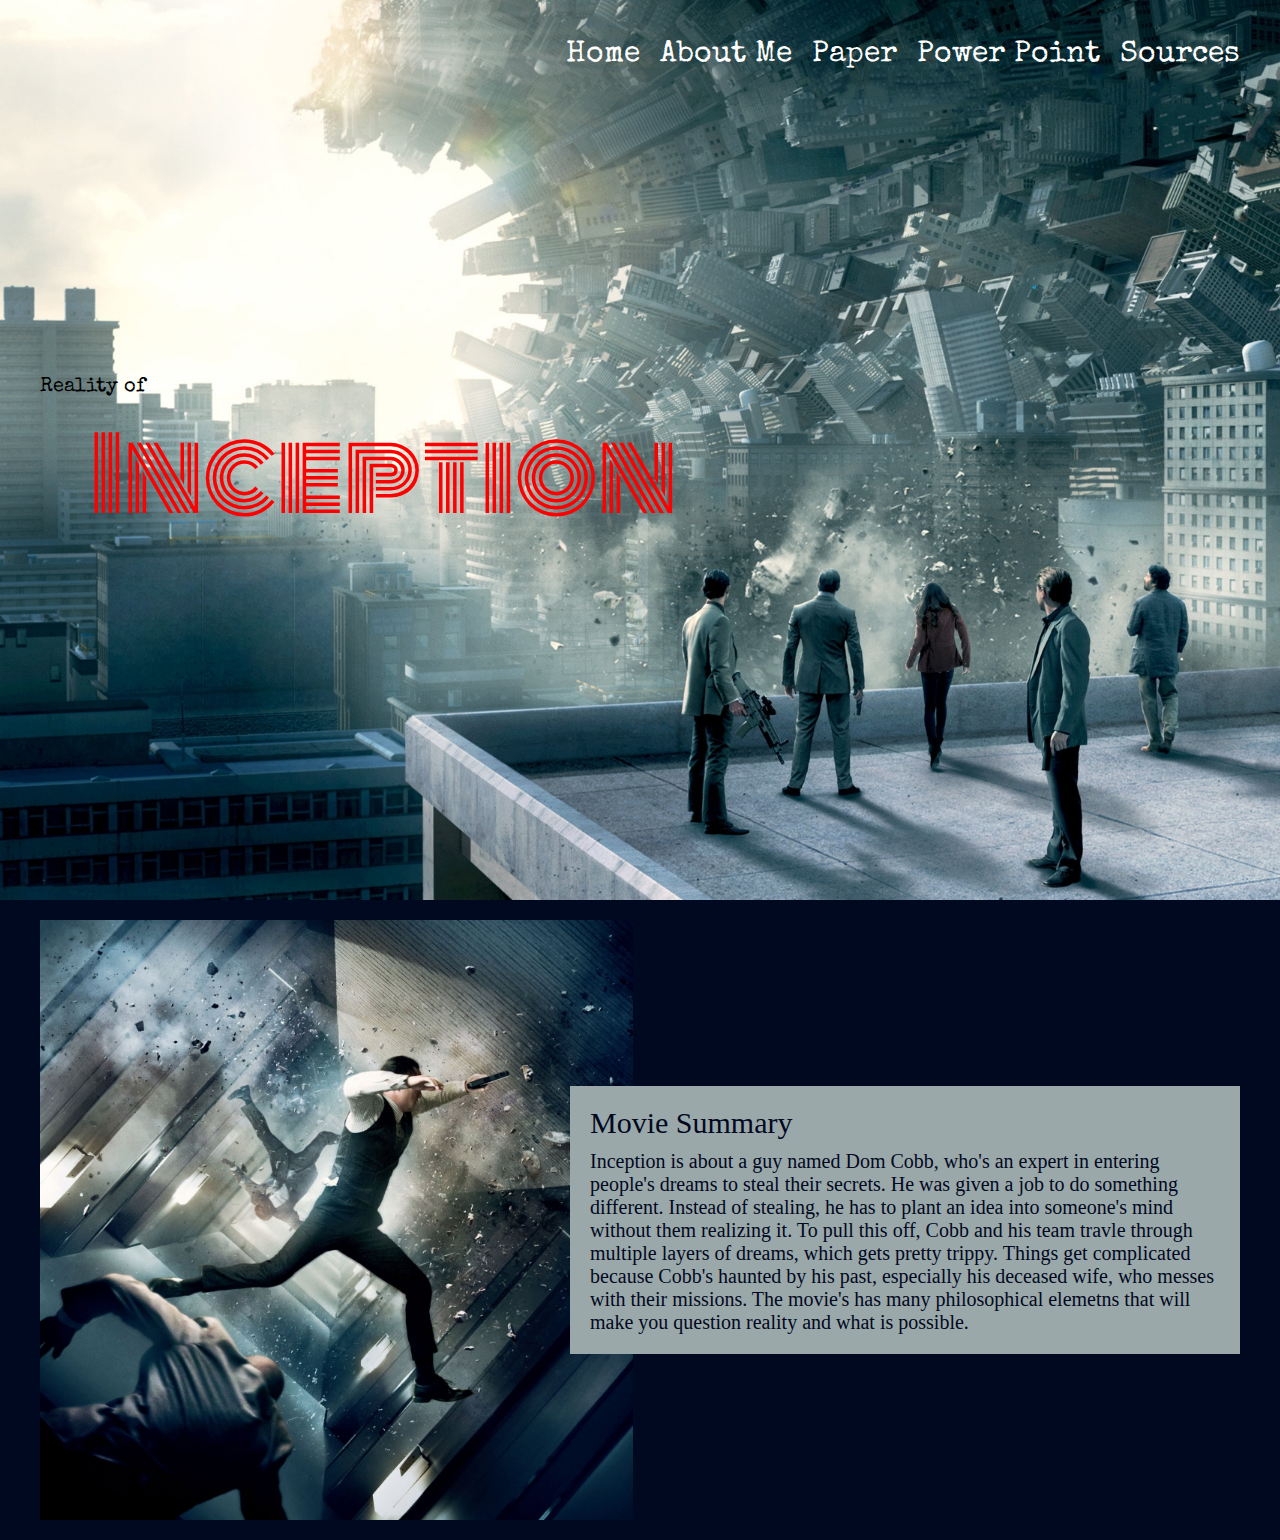
<file: index.html>
<!DOCTYPE html>
<html lang="en">
    <head>
        <meta charset="UTF-8">
        <title>Inception Home</title>
        <link rel="stylesheet" href="./css/styles.css">
        <link rel="preconnect" href="https://fonts.googleapis.com">
        <link rel="preconnect" href="https://fonts.gstatic.com" crossorigin>
        <link href="https://fonts.googleapis.com/css2?family=Monoton&family=Special+Elite&display=swap" rel="stylesheet">
        <meta name="google-site-verification" content="KPK1pB4uPgjdghUWquHBFKUK_p4zXNQysKGrz6yuZVw" />
    </head>

    <body>
        <div class="header-container">
            <div class="header">
                <div class="header-links-container">
                    <div class="header-links">
                        <a href="./index.html" class="hl1">Home</a>

                        <a href="./pages/about-me.html" class="hl2">About Me</a>

                        <a href="./pages/paper.html" class="hl3">Paper</a>

                        <a href="./pages/powerpoint.html" class="hl4">Power Point</a>

                        <a href="../pages/sources.html" class="hl5">Sources</a>
                    </div>
                </div>

                <div class="header-text-container">
                    <div class="header-text">
                        <div class="secondary-text">
                            Reality of
                        </div>
                            
                        <div class="main-text">
                            Inception
                        </div>
                    </div>
                </div>
            </div>
        </div>

        <div class="summary-container">
            <div class="summary">
                <div class="gif-container">
                    <img src="./img/0001-inc-bus-zerog_01_01.jpeg" alt="">
                </div>
                
                <div class="summary-text-container">
                    <div class="summary-title">
                        Movie Summary
                    </div>

                    <div class="summary-text">
                        Inception is about a guy named Dom Cobb, who's an expert in entering people's dreams to steal their secrets. He was given a job to do something different. Instead of stealing, he has to plant an idea into someone's mind without them realizing it. To pull this off, Cobb and his team travle through  multiple layers of dreams, which gets pretty trippy. Things get complicated because Cobb's haunted by his past, especially his deceased wife, who messes with their missions. The movie's has many philosophical elemetns that will make you question reality and what is possible.
                    </div>
                </div>
            </div>
        </div>
    </body>
</html>
</file>
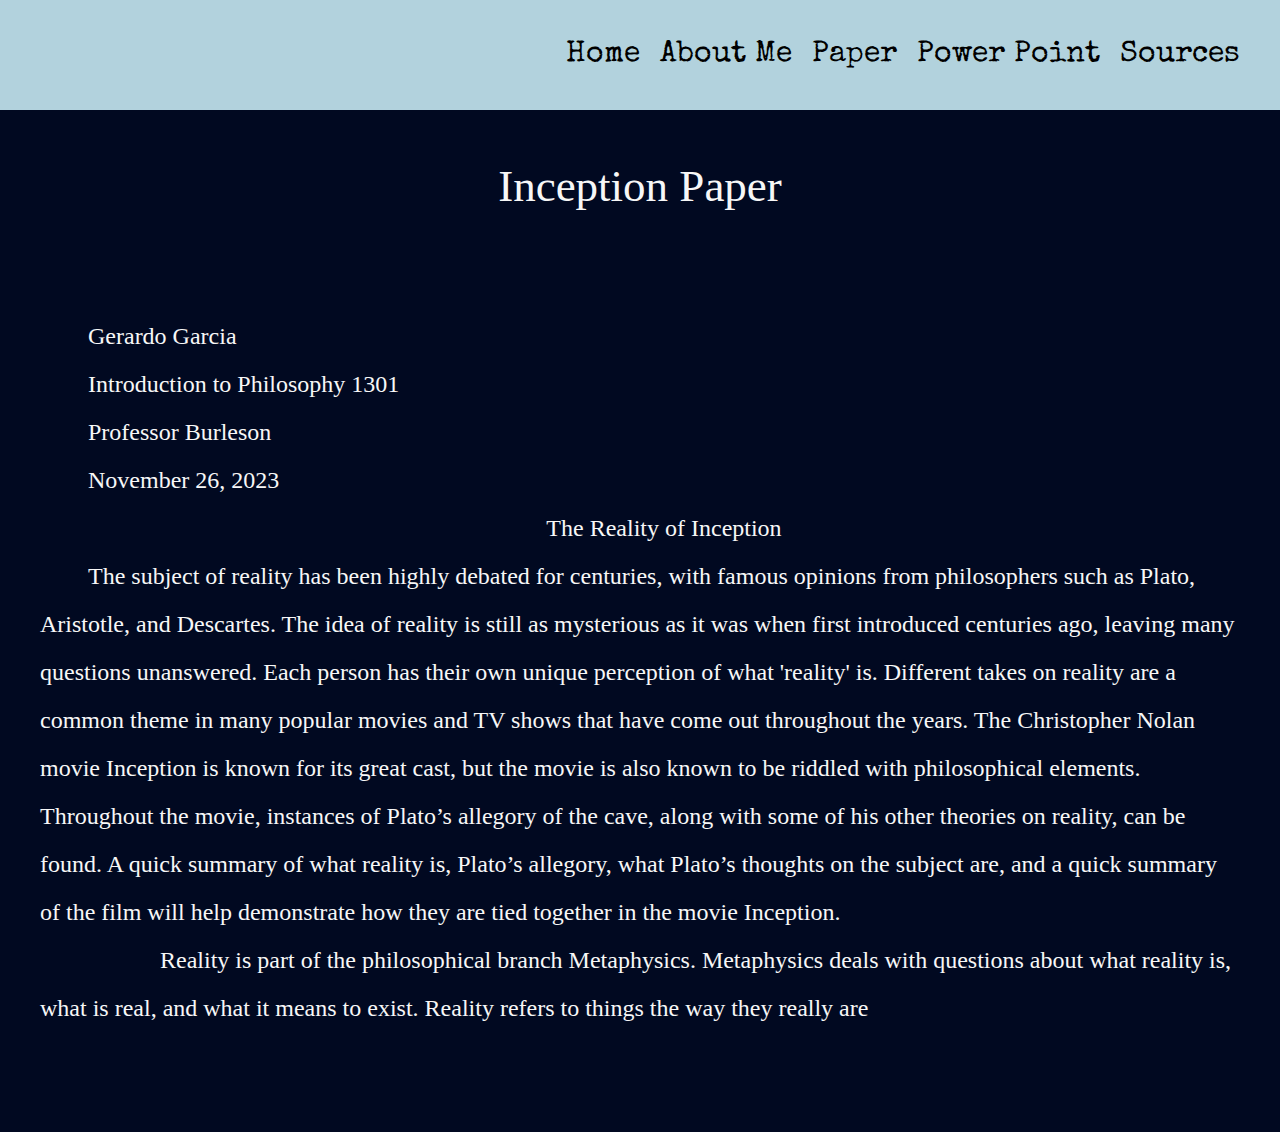
<file: pages/paper.html>
<!DOCTYPE html PUBLIC "-//W3C//DTD HTML 4.01//EN" "http://www.w3.org/TR/html4/strict.dtd">
<html>
<head>
  <meta http-equiv="Content-Type" content="text/html; charset=utf-8">
  <meta http-equiv="Content-Style-Type" content="text/css">
  <title>Paper</title>
  <meta name="Generator" content="Cocoa HTML Writer">
  <meta name="CocoaVersion" content="2113.6">
  <!-- <style type="text/css">
    p.p1 {margin: 0.0px 0.0px 0.0px 0.0px; line-height: 32.0px; font: 16.0px 'Times New Roman'; color: #000000; -webkit-text-stroke: #000000}
    p.p2 {margin: 0.0px 0.0px 0.0px 0.0px; text-align: center; line-height: 32.0px; font: 16.0px 'Times New Roman'; color: #000000; -webkit-text-stroke: #000000}
    p.p3 {margin: 0.0px 0.0px 0.0px 0.0px; text-indent: 48.0px; line-height: 32.0px; font: 16.0px 'Times New Roman'; color: #000000; -webkit-text-stroke: #000000}
    span.s1 {font-kerning: none}
  </style> -->
  <link rel="preconnect" href="https://fonts.googleapis.com">
  <link rel="preconnect" href="https://fonts.gstatic.com" crossorigin>
  <link href="https://fonts.googleapis.com/css2?family=Monoton&family=Special+Elite&display=swap" rel="stylesheet">
  <link rel="stylesheet" href="../css/paper.css">
  
  
</head>
<body>
  <div class="paper-page-container">

    <div class="header-container">
      <div class="header">
          <div class="header-links-container">
              <div class="header-links">
                  <a href="../index.html" class="hl1">Home</a>

                  <a href="../pages/about-me.html" class="hl2">About Me</a>

                  <a href="../pages/paper.html" class="hl3">Paper</a>

                  <a href="../pages/powerpoint.html" class="hl4">Power Point</a>

                  <a href="../pages/sources.html" class="hl5">Sources</a>
              </div>
          </div>
      </div>
  </div>

  <div class="paper-title">
    <div class="paper-title-text">Inception Paper</div>
</div>

    <div class="paper-container">
      <div class="paper">
        <p class="p1"><span class="s1">Gerardo Garcia</span></p>
        <p class="p1"><span class="s1">Introduction to Philosophy 1301</span></p>
        <p class="p1"><span class="s1">Professor Burleson</span></p>
        <p class="p1"><span class="s1">November 26, 2023</span></p>
        <p class="p2"><span class="s1">The Reality of Inception</span></p>
        <p class="p3"><span class="s1">The subject of reality has been highly debated for centuries, with famous opinions from philosophers such as Plato, Aristotle, and Descartes. The idea of reality is still as mysterious as it was when first introduced centuries ago, leaving many questions unanswered. Each person has their own unique perception of what 'reality' is. Different takes on reality are a common theme in many popular movies and TV shows that have come out throughout the years. The Christopher Nolan movie Inception is known for its great cast, but the movie is also known to be riddled with philosophical elements. Throughout the movie, instances of Plato’s allegory of the cave, along with some of his other theories on reality, can be found. A quick summary of what reality is, Plato’s allegory, what Plato’s thoughts on the subject are, and a quick summary of the film will help demonstrate how they are tied together in the movie Inception.</span></p>
        <p class="p1"><span class="s1">            Reality is part of the philosophical branch Metaphysics. Metaphysics deals with questions about what reality is, what is real, and what it means to exist. Reality refers to things the way they really are</span></p>
      </div>
    </div>
  </div>
</body>
</html>
</file>
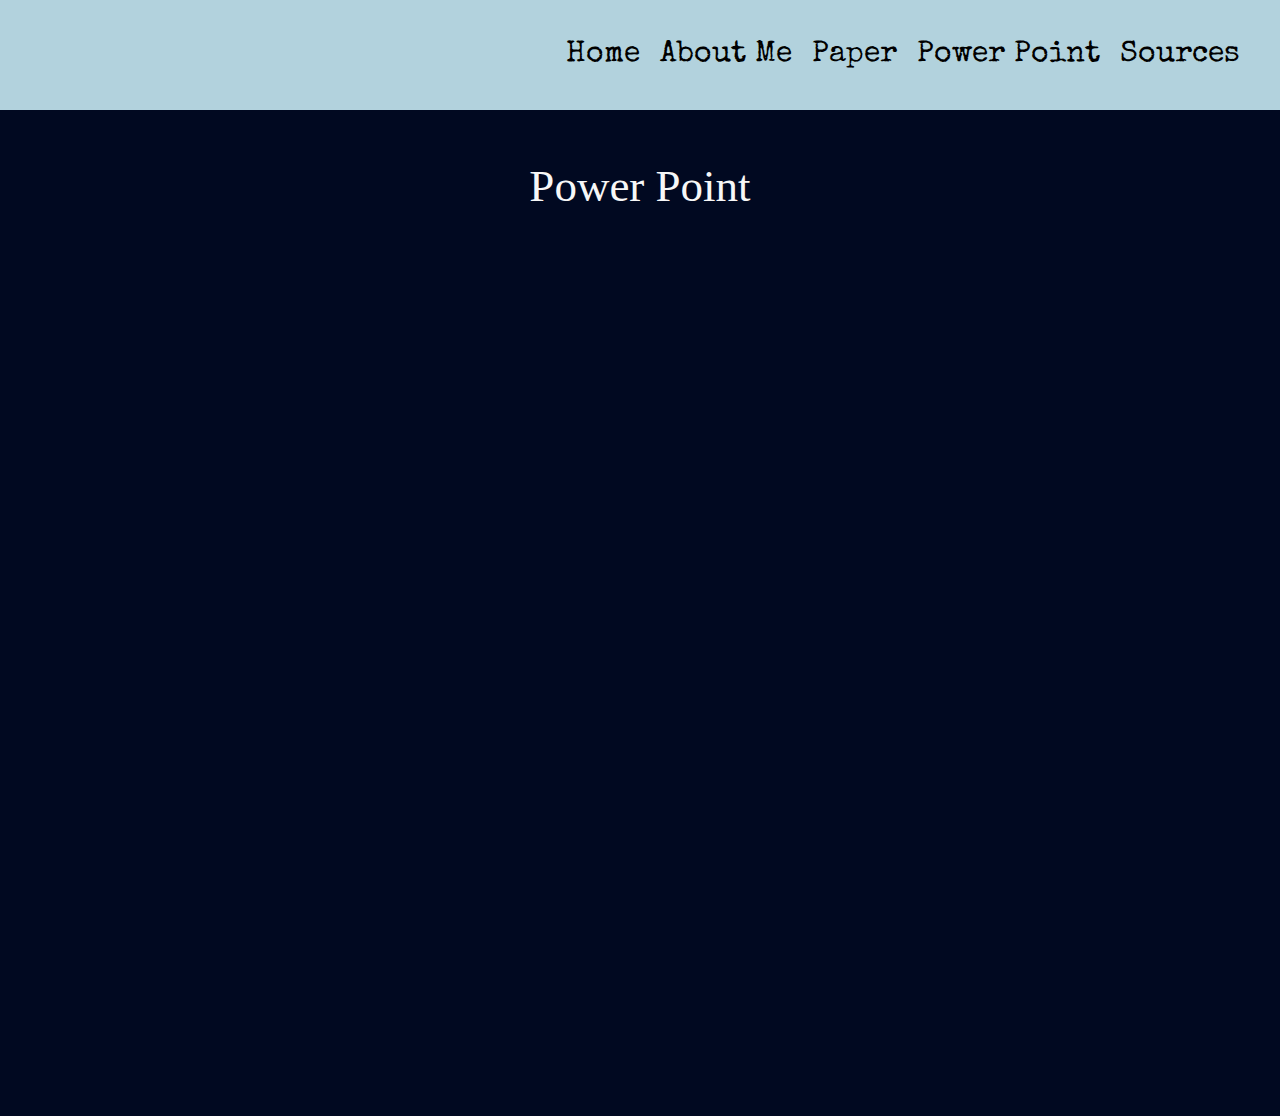
<file: pages/powerpoint.html>
<!DOCTYPE html>
<html lang="en">
    <head>
        <meta charset="UTF-8">
        <title>Power Point</title>
        <link rel="stylesheet" href="../css/powerpoint.css">
        <link rel="preconnect" href="https://fonts.googleapis.com">
        <link rel="preconnect" href="https://fonts.gstatic.com" crossorigin>
        <link href="https://fonts.googleapis.com/css2?family=Monoton&family=Special+Elite&display=swap" rel="stylesheet">
    </head>

    <body>
        <div class="powerpoint-page-container">
            <div class="header-container">
                <div class="header">
                    <div class="header-links-container">
                        <div class="header-links">
                            <a href="../index.html" class="hl1">Home</a>
    
                            <a href="../pages/about-me.html" class="hl2">About Me</a>
    
                            <a href="../pages/paper.html" class="hl3">Paper</a>
    
                            <a href="../pages/powerpoint.html" class="hl4">Power Point</a>

                            <a href="../pages/sources.html" class="hl5">Sources</a>
                        </div>
                    </div>
                </div>
            </div>
    
    
            <div class="powerpoint-title">
                <div class="powerpoint-text">Power Point</div>
            </div>

            <div class="powerpoint-container">
                <div class="powerpoint">

                    <!-- Use personal email to make powerpoint or share it to personal email because I do not have permission to change setting that allows anyone to view embedded powerpoint without having to login  -->
                    <iframe src="https://onedrive.live.com/embed?resid=BC655EE4B3B25B66%21323&amp;authkey=!AKBLRkD2QRHQdlc&amp;em=2&amp;wdAr=1.7777777777777777" width="1200px" height="700px" frameborder="0">This is an embedded <a target="_blank" href="https://office.com">Microsoft Office</a> presentation, powered by <a target="_blank" href="https://office.com/webapps">Office</a>.</iframe>
                </div>
            </div>
        </div>
    </body>
</html>
</file>
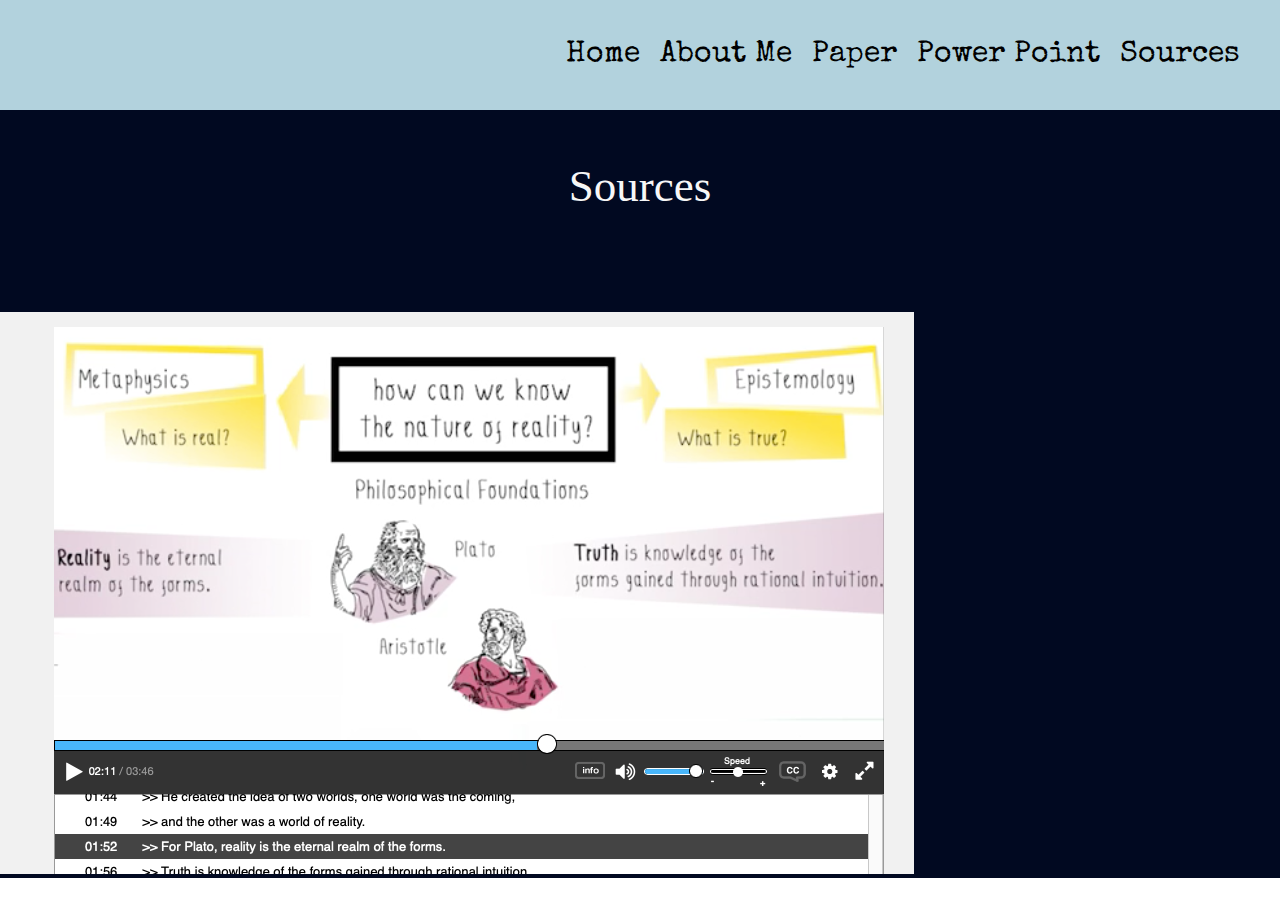
<file: pages/sources.html>
<!DOCTYPE html>
<html lang="en">
    <head>
        <meta charset="UTF-8">
        <title>Sources</title>
        <link rel="stylesheet" href="../css/sources.css">
        <link rel="preconnect" href="https://fonts.googleapis.com">
        <link rel="preconnect" href="https://fonts.gstatic.com" crossorigin>
        <link href="https://fonts.googleapis.com/css2?family=Monoton&family=Special+Elite&display=swap" rel="stylesheet">
    </head>

    <body>
        <div class="sources-page-container">
            <div class="header-container">
                <div class="header">
                    <div class="header-links-container">
                        <div class="header-links">
                            <a href="../index.html" class="hl1">Home</a>
    
                            <a href="../pages/about-me.html" class="hl2">About Me</a>
    
                            <a href="../pages/paper.html" class="hl3">Paper</a>
    
                            <a href="../pages/powerpoint.html" class="hl4">Power Point</a>

                            <a href="../pages/sources.html" class="hl5">Sources</a>
                        </div>
                    </div>
                </div>
            </div>

            <div class="sources-title">
                <div class="sources-text">Sources</div>

                
            </div>
            
            <img src="../img/Screen Shot 2023-11-26 at 6.14.20 PM.png" alt="">
        </div>
    </body>
</html>
</file>
<file: css/styles.css>
/* 
    font-family: 'Monoton';
    font-family: "Special Elite";
     */

* {
    box-sizing: border-box;
    margin: 0px;
    padding: 0px;
    font-family: 'Times New Roman', Times, serif;
}

.header-container {
    /* border: 3px solid red; */
    display: flex;
    justify-content: center;
    background-image: url(../img/inception-header.jpeg);
    background-size: cover;
    background-repeat: no-repeat;
    height: 100vh;
}

.header {
    /* border: 3px solid blue; */
    width: 1200px;
    display: flex;
    flex-direction: column;
    padding: 40px 0px;
}

.header-links-container {
    /* border: 3px solid yellow; */
    /* display: flex; */
    /* align-items: center; */
}

.header-links {
    /* border: 3px solid purple; */
    display: flex;
    align-items: center;
    justify-content: flex-end;
    gap: 20px;
}

.header-links a {
    font-family : "Special Elite", 'Times New Roman', Times, serif;
    text-decoration: none;
    color: hsl(0, 100%, 100%);
    /* color: black; */
    font-size: 30px;
    /* -webkit-text-fill-color: rgb(255, 68, 0); */
   /* -webkit-text-stroke-width: 1px; */
   /* -webkit-text-stroke-color: black; */
   /* background-color: hsla(0, 0%, 50%, .9); */
}

.header-text-container {
    /* border: 3px solid yellow; */
    margin: auto 0px; /* Distributes any extra space evenly between the top and bottom */
}

.header-text {
    /* border: 3px solid purple; */
}

.secondary-text {
    /* border: 3px solid red; */
    font-family: "Special Elite", 'Times New Roman', Times, serif;
    font-size: 20px;
}

.main-text {
    font-family: "Monoton", Verdana, Geneva, Tahoma, sans-serif;
    /* border: 3px solid green; */
    width: fit-content;
    font-size: 100px;
    color: hsl(0, 100%, 50%);
    padding-left: 50px;
}

.summary-container {
    /* border: 3px solid red; */
    display: flex;
    justify-content: center;
    padding: 20px 0px;
    background-color: #010921;
}

.summary {
    /* border: 3px solid blue; */
    width: 1200px;
    display: flex;
    align-items: center;
}

.gif-container {
    /* border: 3px solid yellow; */
    flex: 1;
    display: flex;
    align-items: center;
    margin-right: -100px;
}

.gif-container img {
    max-width: 100%;
    max-height: 100%;
    width: auto;
    height: 600px;
}

.summary-text-container {
    /* border: 3px solid black; */
    display: flex;
    flex-direction: column;
    flex: 1;
    padding: 20px;
    gap: 10px;
    height: fit-content;
    background-color: #9BA8AA;
}

.summary-title {
    /* border: 3px solid green; */
    font-size: 30px;
}

.summary-text {
    /* border: 3px solid orange; */
    flex: 1;
    font-size: 20px;
}

.summary-title,
.summary-text {
    color: #010921
}
</file>
<file: css/paper.css>
/* 
font-family: 'Monoton';
font-family: "Special Elite";
    */

    * {
    box-sizing: border-box;
    margin: 0px;
    padding: 0px;
    font-family: 'Times New Roman', Times, serif;
    color: #F7F7F7;
    font-size: 24px;
}

p {
    line-height: 2;
    text-indent: 48.0px;
}

.p2 {
    text-align: center;
}

.paper-page-container {
    background-color: #010921;
    /* color: #B2D2DD; */
}

.paper-container {
    /* border: 3px solid red; */
    display: flex;
    justify-content: center;
}

.paper {
    /* border: 3px solid blue; */
    width: 1200px;
    padding-bottom: 100px;
    /* background-color: #010921; */
}

.header-container {
    /* border: 3px solid red; */
    display: flex;
    flex-direction: column;
    align-items: center;
    background-color: #B2D2DD;
}

.header {
    /* border: 3px solid blue; */
    width: 1200px;
    display: flex;
    flex-direction: column;
    padding: 40px 0px;
}

.header-links-container {
    /* border: 3px solid yellow; */
    /* display: flex; */
    /* align-items: center; */
}

.header-links {
    /* border: 3px solid purple; */
    display: flex;
    align-items: center;
    justify-content: flex-end;
    gap: 20px;
}

.header-links a {
    font-family : "Special Elite", 'Times New Roman', Times, serif;
    text-decoration: none;
    color: hsl(0, 100%, 100%);
    /* color: black; */
    font-size: 30px;
    /* -webkit-text-fill-color: rgb(255, 68, 0); */
    /* -webkit-text-stroke-width: 1px; */
    /* -webkit-text-stroke-color: black; */
    /* background-color: hsla(0, 0%, 50%, .9); */
    color: black;
}

.paper-title {
    /* border: 3px solid red; */
    display: flex;
    justify-content: center;
    margin: 50px 0 100px;
}

.paper-title-text {
    /* border: 3px solid blue; */
    font-size: 45px;
}
</file>
<file: css/powerpoint.css>
/* 
font-family: 'Monoton';
font-family: "Special Elite";
    */

    * {
    box-sizing: border-box;
    margin: 0px;
    padding: 0px;
    font-family: 'Times New Roman', Times, serif;
    color: #F7F7F7;
}

.powerpoint-page-container {
    background-color: #010921;
    /* color: #B2D2DD; */
}

.header-container {
    /* border: 3px solid red; */
    display: flex;
    flex-direction: column;
    align-items: center;
    background-color: #B2D2DD;
}

.header {
    /* border: 3px solid blue; */
    width: 1200px;
    display: flex;
    flex-direction: column;
    padding: 40px 0px;
}

.header-links-container {
    /* border: 3px solid yellow; */
    /* display: flex; */
    /* align-items: center; */
}

.header-links {
    /* border: 3px solid purple; */
    display: flex;
    align-items: center;
    justify-content: flex-end;
    gap: 20px;
}

.header-links a {
    font-family : "Special Elite", 'Times New Roman', Times, serif;
    text-decoration: none;
    color: hsl(0, 100%, 100%);
    /* color: black; */
    font-size: 30px;
    /* -webkit-text-fill-color: rgb(255, 68, 0); */
    /* -webkit-text-stroke-width: 1px; */
    /* -webkit-text-stroke-color: black; */
    /* background-color: hsla(0, 0%, 50%, .9); */
    color: black;
}

.powerpoint-title {
    /* border: 3px solid red; */
    display: flex;
    justify-content: center;
    margin: 50px 0 100px;
}

.powerpoint-text {
    /* border: 3px solid blue; */
    font-size: 45px;
}

.powerpoint-container {
    /* border: 3px solid red; */
    display: flex;
    justify-content: center;
}

.powerpoint {
    /* border: 3px solid blue; */
    padding-bottom: 100px;
}
</file>
<file: css/sources.css>
/* 
font-family: 'Monoton';
font-family: "Special Elite";
*/

* {
    box-sizing: border-box;
    margin: 0px;
    padding: 0px;
    font-family: 'Times New Roman', Times, serif;
    color: #F7F7F7;
}

.sources-page-container {
    background-color: #010921;
    /* color: #B2D2DD; */
}

.header-container {
    /* border: 3px solid red; */
    display: flex;
    flex-direction: column;
    align-items: center;
    background-color: #B2D2DD;
}

.header {
    /* border: 3px solid blue; */
    width: 1200px;
    display: flex;
    flex-direction: column;
    padding: 40px 0px;
}

.header-links-container {
    /* border: 3px solid yellow; */
    /* display: flex; */
    /* align-items: center; */
}

.header-links {
    /* border: 3px solid purple; */
    display: flex;
    align-items: center;
    justify-content: flex-end;
    gap: 20px;
}

.header-links a {
    font-family : "Special Elite", 'Times New Roman', Times, serif;
    text-decoration: none;
    color: hsl(0, 100%, 100%);
    /* color: black; */
    font-size: 30px;
    /* -webkit-text-fill-color: rgb(255, 68, 0); */
    /* -webkit-text-stroke-width: 1px; */
    /* -webkit-text-stroke-color: black; */
    /* background-color: hsla(0, 0%, 50%, .9); */
    color: black;
}

.sources-title {
    /* border: 3px solid red; */
    display: flex;
    justify-content: center;
    margin: 50px 0 100px;
}

.sources-text {
    /* border: 3px solid blue; */
    font-size: 45px;
}
</file>
